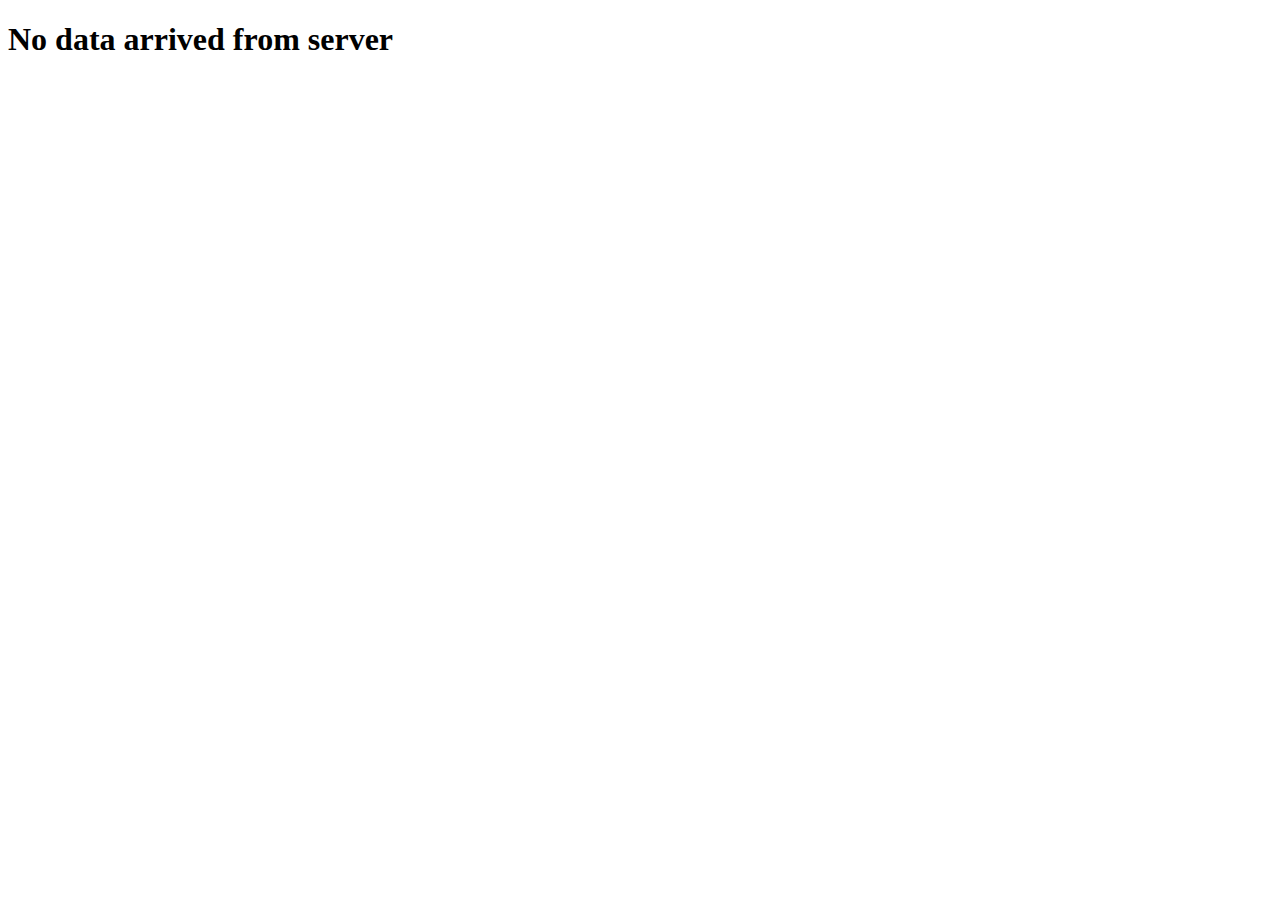
<file: sse.html>
<!DOCTYPE html>
<html lang="en">
<head>
    <meta charset="UTF-8">
    <meta name="viewport" content="width=device-width, initial-scale=1.0">
    <title>SSE TEST</title>
</head>
<body>
    
    <h1 id="customor">No data arrived from server</h1>

    <script>
        const element = document.getElementById("customor");
        const source = new EventSource("http://127.0.0.1:5000/events");
        source.addEventListener("customer", sseHandler);
        
        function sseHandler(event){
            let data = JSON.parse(event.data);
            element.innerHTML = data;
        }
    </script>
</body>
</html>
</file>
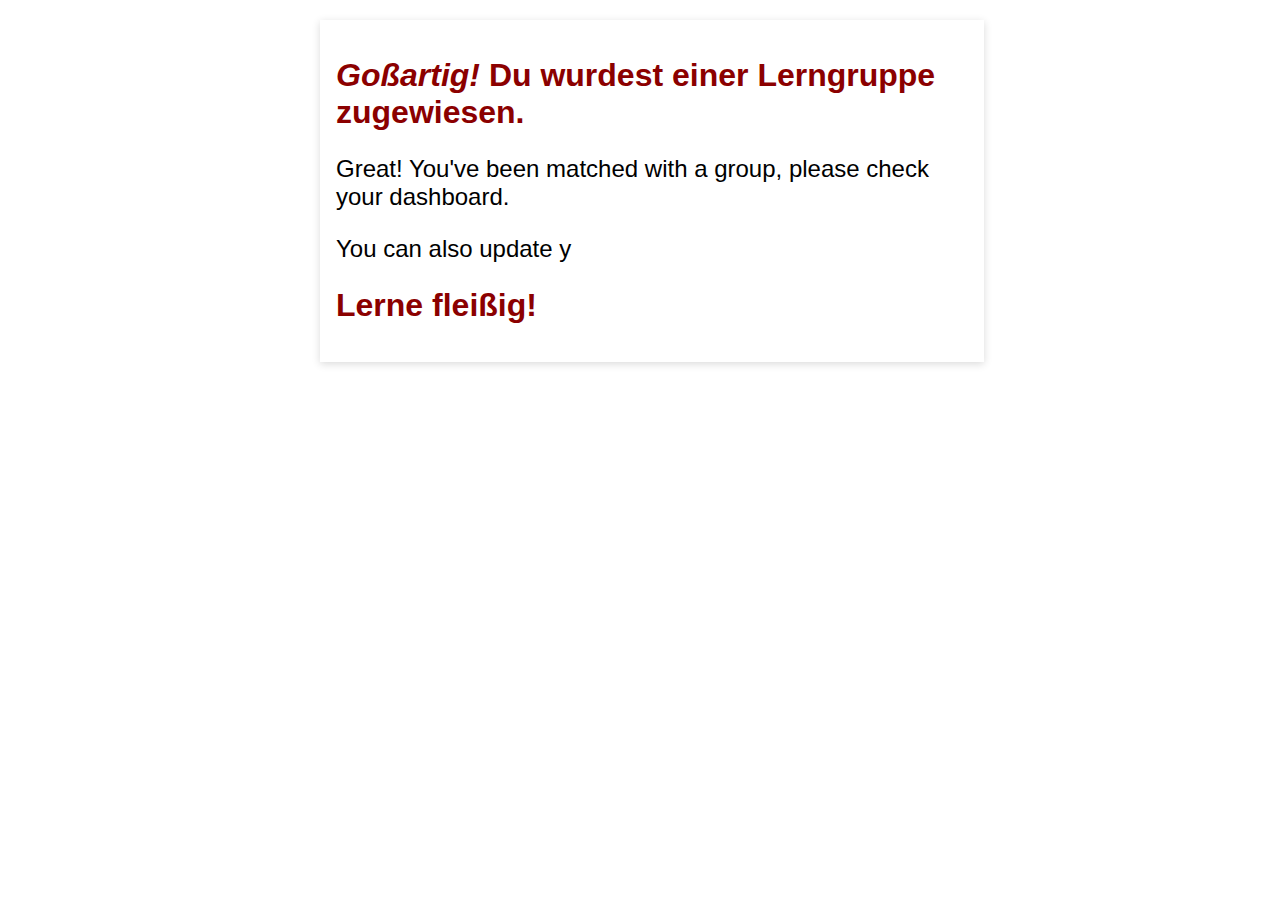
<file: mail/matching_email.html>
<!DOCTYPE html>
<html lang="en">
<head>
    <meta charset="UTF-8">
    <meta name="viewport" content="width=device-width, initial-scale=1.0">
    <title>Notification of Mathcing</title>
</head>
<body>
    
<style>
    .card-container {
      display:flex;
      justify-content: center;
      align-items: center;
      padding: 12px;
      width:100%;
      height:100%;
    }
    
    .card {
      height: 50%;
      width: 50%;
      background-color:light;
      padding: 16px;
      box-shadow: rgba(0, 0, 0, 0.15) 0px 2px 8px;
    
    }
    
    h1 {
      font-family: "Helvetica";
      font-weight: bold;
      color: darkred;
    }
    
    p {
     font-size: 24px;
     font-family: 'Segoe UI', Tahoma, Geneva, Verdana, sans-serif;
    }
    </style>
    
    
    <div class="card-container">
      <div class="card">
        <h1><em>Goßartig!</em> Du wurdest einer Lerngruppe zugewiesen.</h1>
        <p>Great! You've been matched with a group, please check your dashboard.</p>
        <p>You can also update y</p>
        <h1>Lerne fleißig!</h1>
      </div>
    </div>
    
</body>
</html>
</file>
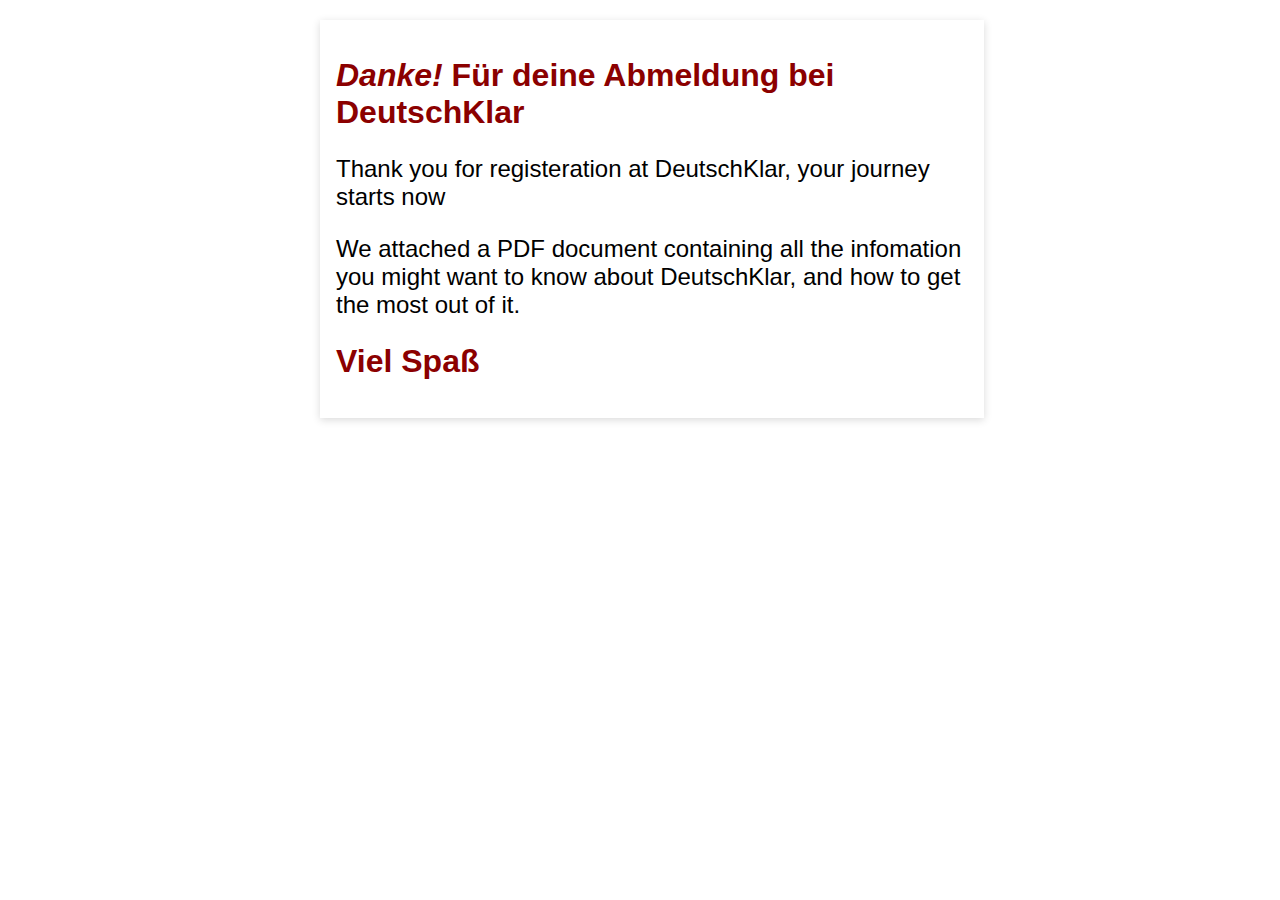
<file: mail/registeration_email..html>
<!DOCTYPE html>
<html lang="en">
<head>
    <meta charset="UTF-8">
    <meta name="viewport" content="width=device-width, initial-scale=1.0">
    <title>Confirmation of Registeration</title>
</head>
<body>
    
<style>
    .card-container {
      display:flex;
      justify-content: center;
      align-items: center;
      padding: 12px;
      width:100%;
      height:100%;
    }
    
    .card {
      height: 50%;
      width: 50%;
      background-color:light;
      padding: 16px;
      box-shadow: rgba(0, 0, 0, 0.15) 0px 2px 8px;
    
    }
    
    h1 {
      font-family: "Helvetica";
      font-weight: bold;
      color: darkred;
    }
    
    p {
     font-size: 24px;
     font-family: 'Segoe UI', Tahoma, Geneva, Verdana, sans-serif;
    }
    </style>
    
    
    <div class="card-container">
      <div class="card">
        <h1><em>Danke!</em> Für deine Abmeldung bei DeutschKlar</h1>
        <p>Thank you for registeration at DeutschKlar, your journey starts now</p>
        <p>We attached a PDF document containing all the infomation you might want to know about DeutschKlar, and how to get the most out of it.</p>
        <h1>Viel Spaß</h1>
      </div>
    </div>
    
</body>
</html>
</file>
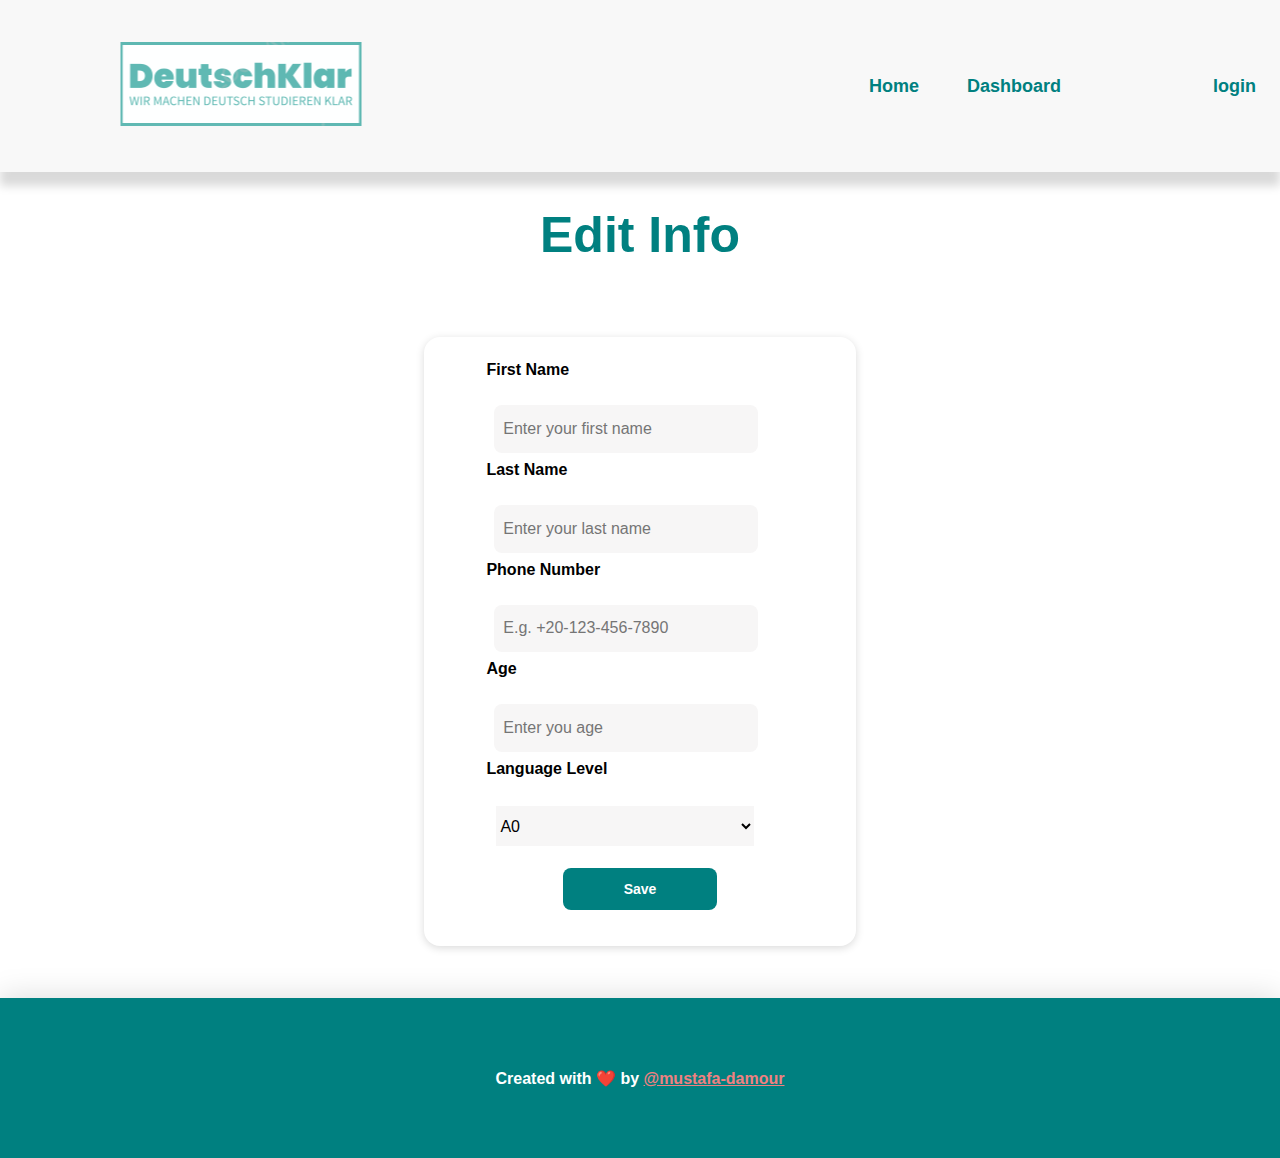
<file: site/edit.html>
<!DOCTYPE html>
<html lang="en">
<head>
    <meta charset="UTF-8">
    <meta name="viewport" content="width=device-width, initial-scale=1.0">
    <title>Edit</title>
    <script src="../static/script.js"></script>
    <link rel="stylesheet" href="../static/style.css">
</head>
<body>
    <header class="nav-header">
        <a href="/home">
            <img class="logo" src="../../static/logo.PNG">
        </a>
        <div class="space"></div>
        <a class="nav-button" href="/home">Home</a>
        <a class="nav-button" href="/dashboard">Dashboard</a>
        <a class="nav-button" id="profile-nav" style="visibility: hidden;" href="/profile">Profile</a>
        <a id="login-logout" class="nav-button" href="/inout">login</a>
    </header>
    <h1>Edit Info</h1>
    <div class="container">
        <div class="form-container">
            <form id="edit-form" name="edit-form" action="/update" onsubmit="return validateEditForm()" method="post">
                <div>
                    <label for"fname"><b>First Name</b></label>
                    <br>
                    <input type="text" id='edit-fname' name="fname" placeholder="Enter your first name" required>
                </div>
                <div>
                    <label for"lname"><b>Last Name</b></label>
                    <br>
                    <input type="text" id='edit-lname' name="lname" placeholder="Enter your last name" required>
                </div>
                <div>
                    <label for"phone_number"><b>  Phone Number  </b></label>
                    <br>
                    <input type="tel" id='edit-phone-number' name="phone_number" pattern="^[+]20-[0-9]{3}-[0-9]{3}-[0-9]{4}" placeholder="E.g. +20-123-456-7890" required>
                </div>
                
                <div>
                    <label for"age"><b>        Age        </b></label>
                    <br>
                    <input type="number" id='edit-age' name="age" min=18 max=80 placeholder="Enter you age" equal required>
                </div>
                <div>
                    <label for"level"><b> Language Level </b></label>
                    <br>
                        <select name="level" id='edit-level' required>
                            <option value="A0">A0</option>
                            <option value="A1">A1</option>
                            <option value="A2">A2</option>
                            <option value="B1">B1</option>
                            <option value="B2">B2</option>
                            <option value="C1">C1</option>
                            <option value="C2">C2</option>
                        </select>
                </div>
                <input type="submit" value="Save">
            </form>
        </div>
    </div>

    <footer>
        <h2 class="credits">Created with ❤️ by <a href="https://github.com/mustafa-damour/" class="github-link">@mustafa-damour</a> </h2>
    </footer>
</body>
</html>
</file>
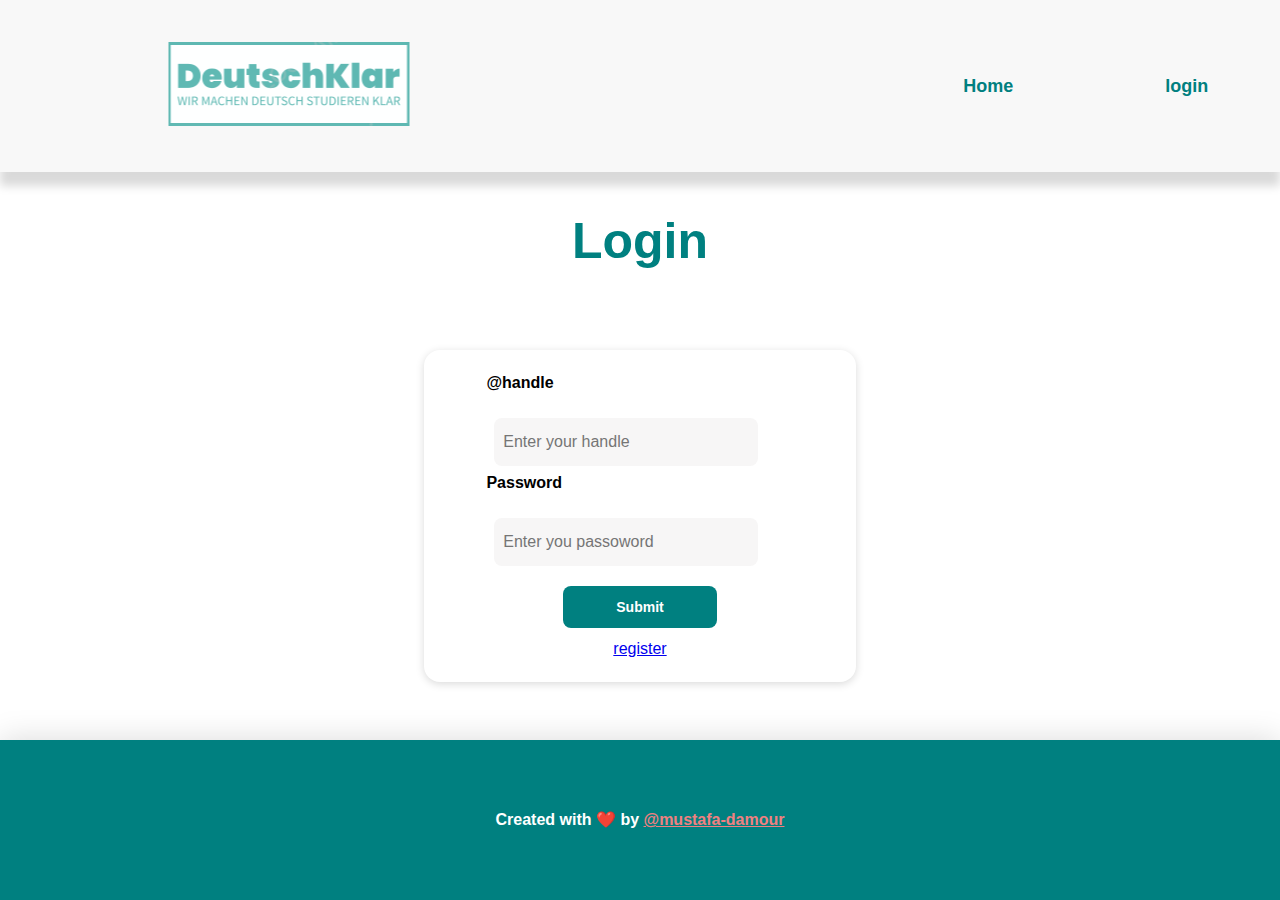
<file: site/login.html>
<!DOCTYPE html>
<html lang="en">
<head>
    <meta charset="UTF-8">
    <meta name="viewport" content="width=device-width, initial-scale=1.0">
    <title>Login</title>
    <script src="../static/script.js"></script>
    <link rel="stylesheet" href="../static/style.css">
</head>
<body>
    <header class="nav-header">
        <a href="/home">
            <img class="logo" src="../../static/logo.PNG">
        </a>
        <div class="space"></div>
        <a class="nav-button" href="/home">Home</a>
        <a class="nav-button" id="profile-nav" style="visibility: hidden;" href="/profile">Profile</a>
        <a id="login-logout" class="nav-button" href="/inout">login</a>
        
    </header>
    <h1>Login</h1>
    <div class="container">
        <div class="form-container">
            <form id="loginForm" name="loginForm" action="/login" onsubmit="return validateForm()" method="post">
                <div>
                    <label for"handle"><b>@handle</b></label>
                    <br>
                    <input type="text" name="handle" placeholder="Enter your handle" required>
                </div>
                <div>
                    <label for"password"><b>Password</b></label>
                    <br>
                    <input type="password" name="password" placeholder="Enter you passoword" required>
                </div>
                
                <input type="submit" value="Submit">
                <a href="/register">register</a>
            </form>
            
        </div>
    </div>
    <footer>
        <h2 class="credits">Created with ❤️ by <a href="https://github.com/mustafa-damour/" class="github-link">@mustafa-damour</a> </h2>
    </footer>
</body>
</html>
</file>
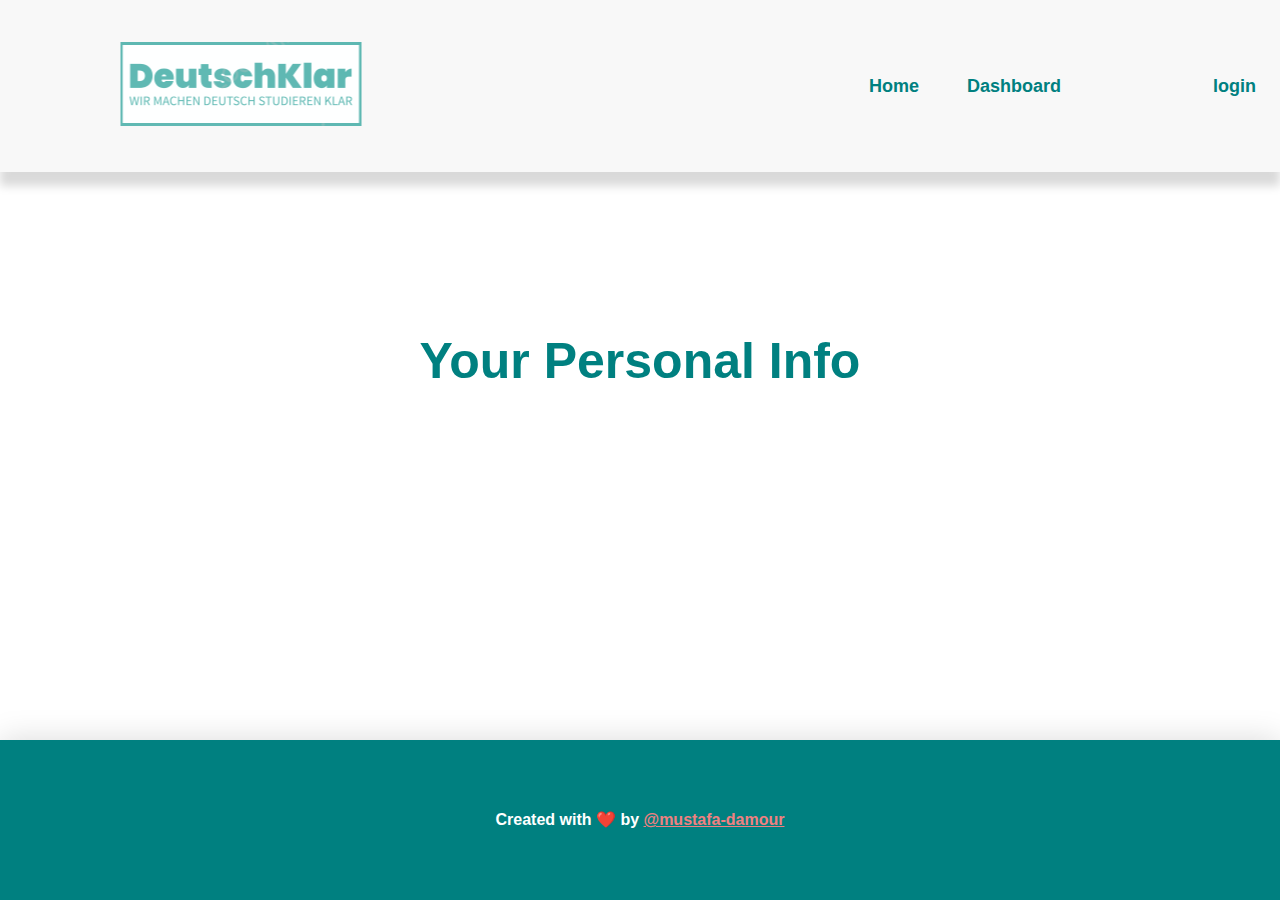
<file: site/profile.html>
<!DOCTYPE html>
<html lang="en">
<head>
    <meta charset="UTF-8">
    <meta name="viewport" content="width=device-width, initial-scale=1.0">
    <title>Profile</title>
    <script src="/static/script.js"></script>
    <link rel="stylesheet" href="/static/style.css">
</head>
<body>

    <header class="nav-header">
        <a href="/home">
            <img class="logo" src="../../static/logo.PNG">
        </a>
        <div class="space"></div>
        <a class="nav-button" href="/home">Home</a>
        <a class="nav-button" href="/dashboard">Dashboard</a>
        <a class="nav-button" id="profile-nav" style="visibility: hidden;" href="/profile">Profile</a>
        <a id="login-logout" class="nav-button" href="/inout">login</a>
    </header>

    <h1>Your Personal Info</h1>
    

    <div id="profile-container" class="profile-container">

        <div id="profile-loader" class="profile-loader"></div>

    </div>

    <footer>
        <h2 class="credits">Created with ❤️ by <a href="https://github.com/mustafa-damour/" class="github-link">@mustafa-damour</a> </h2>
    </footer>
</body>
</html>
</file>
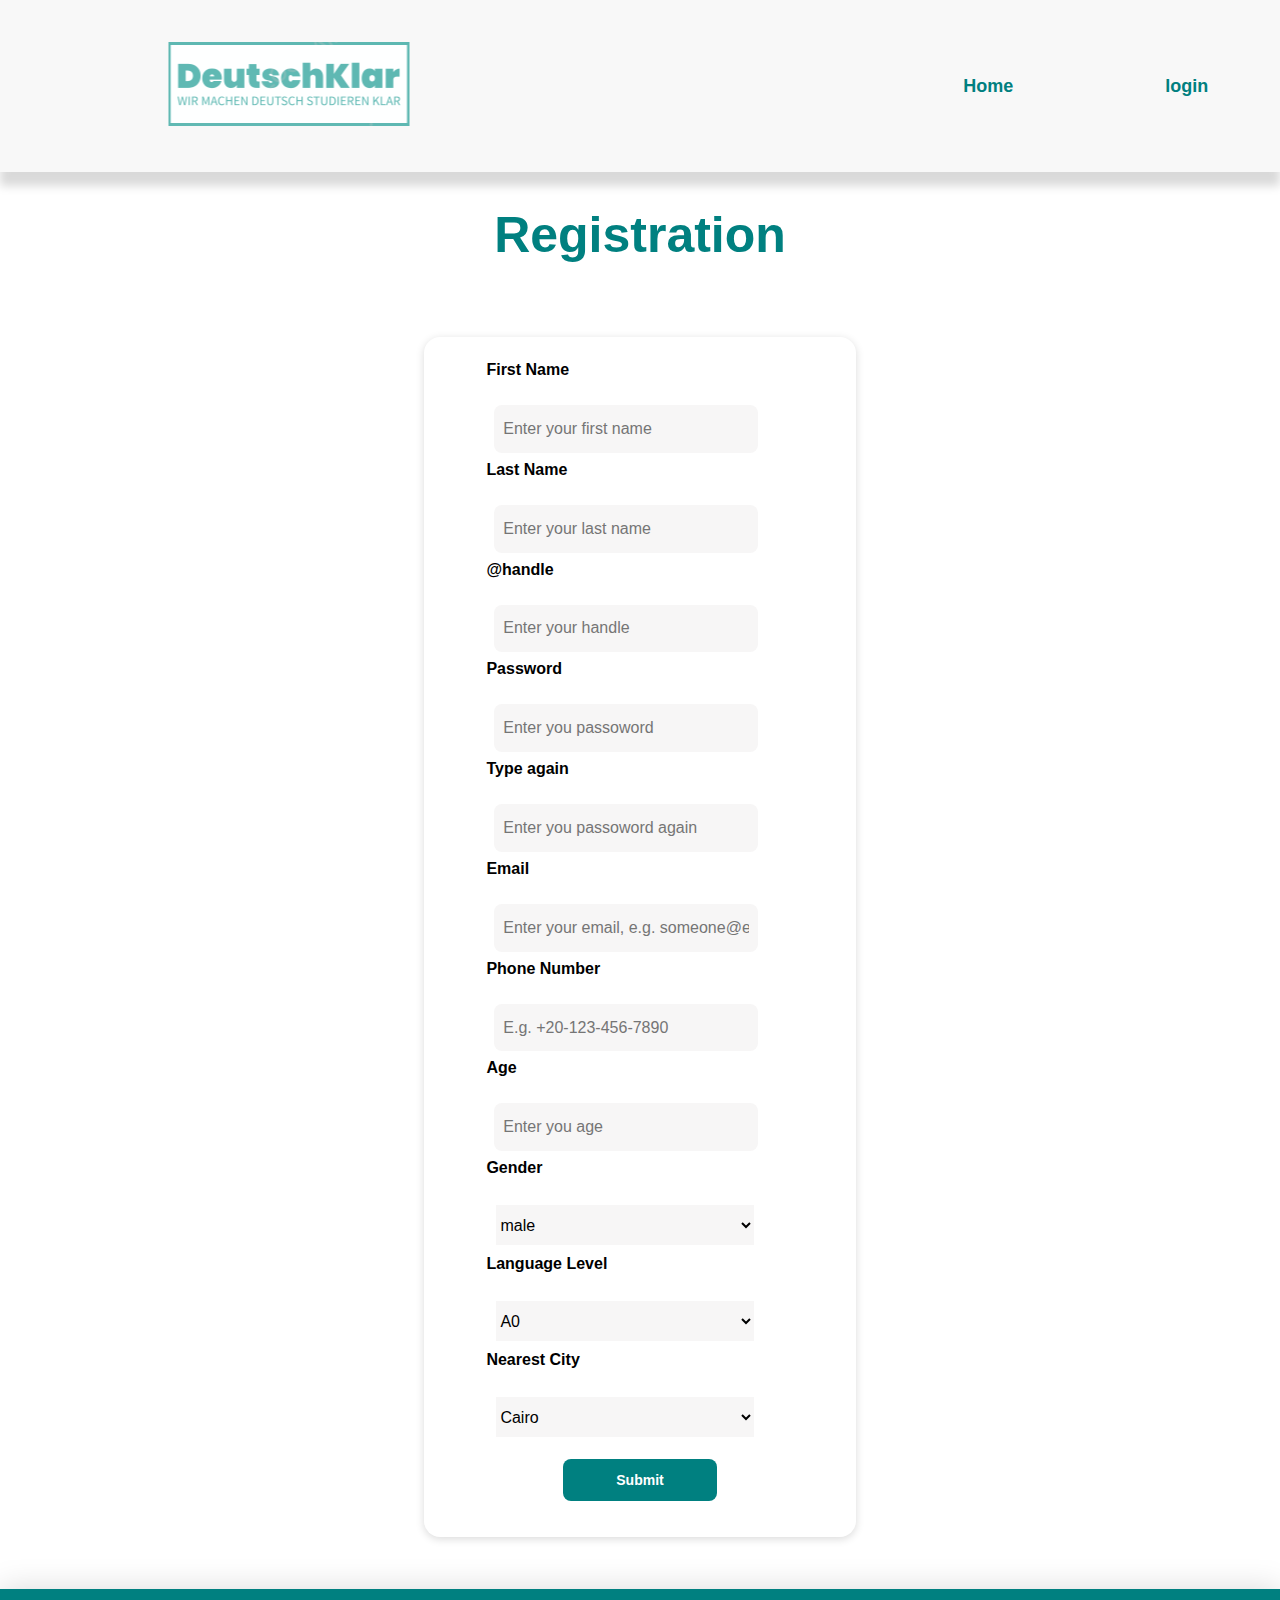
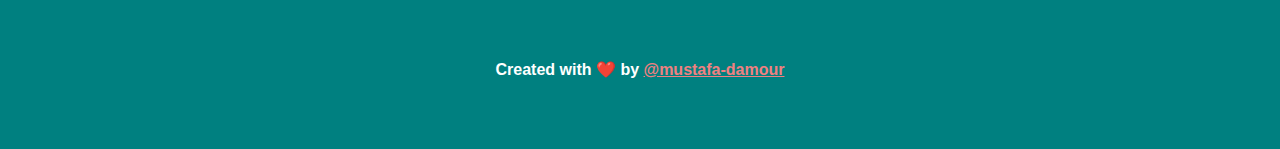
<file: site/register.html>
<!DOCTYPE html>
<html lang="en">
<head>
    <meta charset="UTF-8">
    <meta name="viewport" content="width=device-width, initial-scale=1.0">
    <title>Registration</title>
    <script src="../static/script.js"></script>
    <link rel="stylesheet" href="../static/style.css">
</head>
<body>
    <header class="nav-header">
        <a href="/home">
            <img class="logo" src="../../static/logo.PNG">
        </a>
        <div class="space"></div>
        <a class="nav-button" href="/home">Home</a>
        <a class="nav-button" id="profile-nav" style="visibility: hidden;" href="/profile">Profile</a>
        <a id="login-logout" class="nav-button" href="/inout">login</a>
    </header>
    <h1>Registration</h1>
    <div class="container">
        <div class="form-container">
            <form id="RegForm" name="RegForm" action="/create" onsubmit="return validateRegForm()" method="post">
                <div>
                    <label for"fname"><b>First Name</b></label>
                    <br>
                    <input type="text" name="fname" placeholder="Enter your first name" required>
                </div>
                <div>
                    <label for"lname"><b>Last Name</b></label>
                    <br>
                    <input type="text" name="lname" placeholder="Enter your last name" required>
                </div>
                <div>
                    <label for"handle"><b> @handle </b></label>
                    <br>
                    <input type="text" name="handle" placeholder="Enter your handle" required>
                </div>

                <div>
                    <label for"password"><b>Password  </b></label>
                    <br>
                    <input type="password" name="password" placeholder="Enter you passoword" required>
                </div>
                <div>
                    <label for"password"><b>Type again</b></label>
                    <br>
                    <input type="password" name="confirm_password" placeholder="Enter you passoword again" required>
                </div>
                <div>
                    <label for"email"><b> Email      </b></label>
                    <br>
                    <input type="text" name="email" placeholder="Enter your email, e.g. someone@example.com" required>
                </div>
                <div>
                    <label for"phone_number"><b>  Phone Number  </b></label>
                    <br>
                    <input type="tel" name="phone_number" pattern="^[+]20-[0-9]{3}-[0-9]{3}-[0-9]{4}" placeholder="E.g. +20-123-456-7890" required>
                </div>
                
                <div>
                    <label for"age"><b>        Age        </b></label>
                    <br>
                    <input type="number" name="age" min=18 max=80 placeholder="Enter you age" equal required>
                </div>
                <div>
                    <label for"gender"><b>     Gender     </b></label>
                    <br>
                        <select name="gender" required>
                            <option value="male">male</option>
                            <option value="female">female</option>
                            <option value="unknown">prefer not to say</option>
                        </select>
                </div>
                <div>
                    <label for"level"><b> Language Level </b></label>
                    <br>
                        <select name="level" required>
                            <option value="A0">A0</option>
                            <option value="A1">A1</option>
                            <option value="A2">A2</option>
                            <option value="B1">B1</option>
                            <option value="B2">B2</option>
                            <option value="C1">C1</option>
                            <option value="C2">C2</option>
                        </select>
                </div>
                <div>
                    <label for"city"><b>    Nearest City    </b></label>
                    <br>
                    <select name="city" required>
                        <option value="Cairo">Cairo</option>
                        <option value="Alexandria">Alexandria</option>
                        <option value="Sinai">Sinai</option>
                        <option value="Luxor">Luxor</option>
                        <option value="Aswan">Aswan</option>
                        <option value="Sohag">Sohag</option>
                        <option value="Manofia">Manofia</option>
                        <option value="Asyut">Asyut</option>
                        <option value="Ismailia">Ismailia</option>
                    </select>
                    
                </div>
                <input type="submit" value="Submit">
                
            </form>
        </div>
    </div>

    <footer>
        <h2 class="credits">Created with ❤️ by <a href="https://github.com/mustafa-damour/" class="github-link">@mustafa-damour</a> </h2>
    </footer>
</body>
</html>
</file>
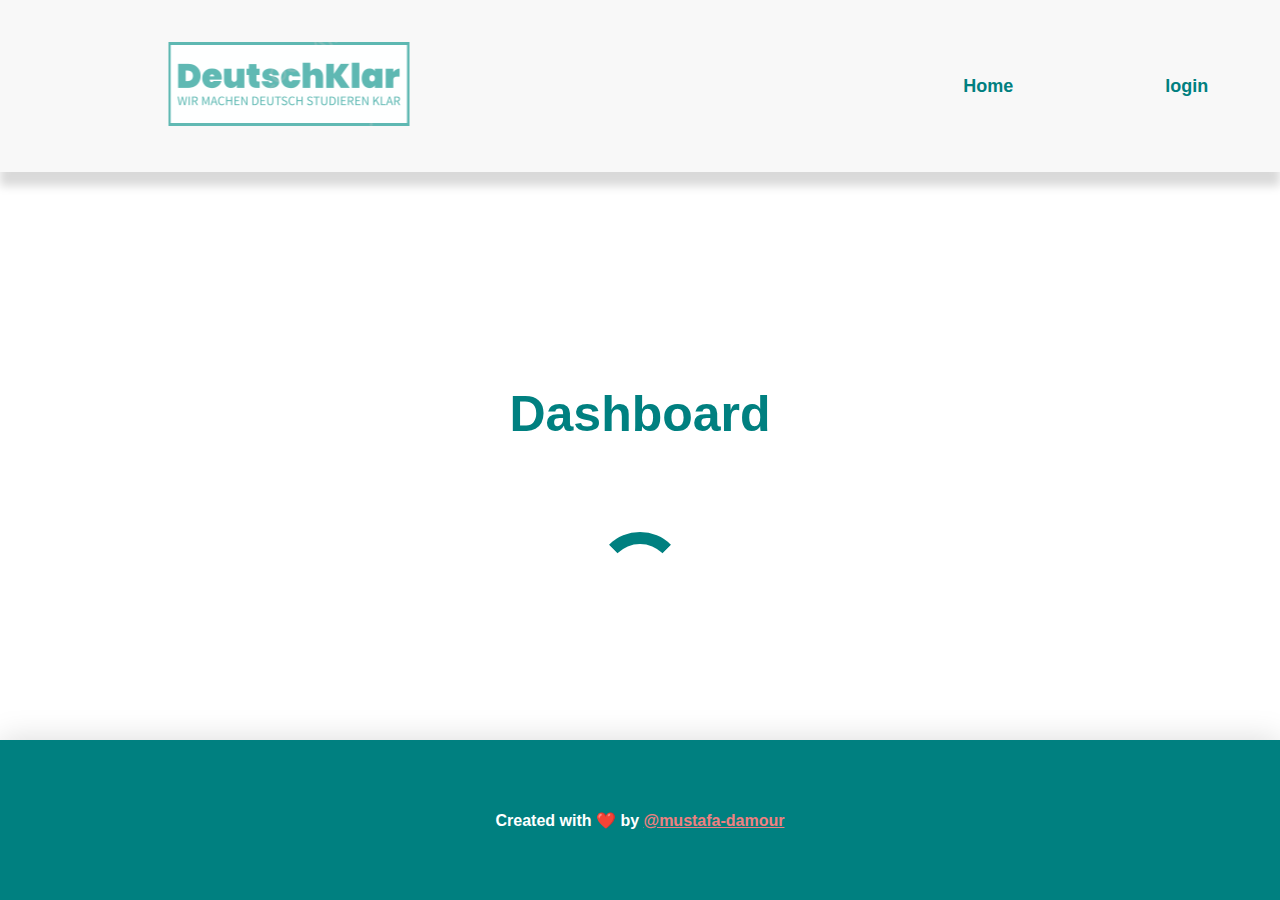
<file: site/user/dashboard.html>
<!DOCTYPE html>
<html lang="en">
<head>
    <meta charset="UTF-8">
    <meta name="viewport" content="width=device-width, initial-scale=1.0">
    <title>Dashboard</title>
    <script src="/static/script.js"></script>
    <link rel="stylesheet" href="../../static/style.css">
</head>
<body>
    <header class="nav-header">
        <a href="/home">
            <img class="logo" src="../../static/logo.PNG">
        </a>
        <div class="space"></div>
        <a class="nav-button" href="/home">Home</a>
        <a class="nav-button" id="profile-nav" style="visibility: hidden;" href="/profile">Profile</a>
        <a id="login-logout" class="nav-button" href="/inout">login</a>
    </header>
    <h1 id="handle-header"></h1>
    <h1>Dashboard</h1>
    <div id="dashboard" class="dashboard" onload="refresh()">
        <div id="cards-loader" class="cards-loader"></div>
    </div>
        
        



    </div>
    <footer>
        <h2 class="credits">Created with ❤️ by <a href="https://github.com/mustafa-damour/" class="github-link">@mustafa-damour</a> </h2>
    </footer>
</body>
</html>
</file>
<file: static/style.css>
body {
    margin: 0px;
    display: flex;
    flex-direction: column;
    height: 100vh;
    width: 100%;
    justify-content: space-between;
}

.container {
    /* margin-top: auto;
    margin-bottom: auto; */
    /* width: 100hv; */
    font-family: 'Segoe UI', Tahoma, Geneva, Verdana, sans-serif;
    display: flex;
    justify-content: center;
    align-items: center;
}



.dashboard {
    display: flex;
    width: auto;
    flex-direction: column;   
    justify-content: center;
    align-items: center;
    height: 100hv;
    margin-bottom: 32px;
    gap: 1em;

}

.card-container {
    margin: 5px;
    padding: 14px;
    display: flex;
    width: 50%;
    flex-direction: column;
    align-items: center;
    /* background-color: lightgray; */
    border-radius: 6px;
    box-shadow: rgba(0, 0, 0, 0.15) 0px 2px 8px;
}

.card-header {
    display: flex;
    justify-content: space-between;
    width: 90%;
}

.contacts-header {
    display: flex;
}

.contacts-container {
    display: flex;
    width: 100%;
    flex-direction: column;
    justify-content: left;

}

.contact {
    padding-left: 32px;
    font-size: 20px;
    font-family: 'Times New Roman', Times, serif
}

.role {
    font-family: sans-serif;
    font-size: 18px;
    font-weight: bold;
}

.handle {
    font-family: monospace;
    font-size: 16px;
}

.form-container {
    height: 100hv;
    width: 30%;
    margin: 20px;
    margin-top: 40px;
    padding: 24px;
    box-shadow: rgba(0, 0, 0, 0.15) 0px 2px 8px;
    border-radius: 16px;
}

form {
    display: flex;
    flex-direction: column;
    width: 100%;  
    justify-content: center;
    align-items: center;
}

form div {
    display: flex;
    flex-direction: column;
    width: 80%;
    justify-content: center;
}

input[type=text], input[type=password], input[type=number], input[type=tel] {
    width: 80%;
    height: 30px;
    font-size: 16px;
    margin: 8px;
    border: none;
	outline: none;
    background-color: rgb(247, 246, 246);
    padding: 1ch;
}


input {
    border-radius: 8px;
}

input[type=number] {
    width: 80%;
    height: 30px;
    font-size: 16px;
    margin: 8px;
    margin-right: auto;
}

select {
    width: 84%;
    height: 40px;
    font-size: 16px;
    margin: 10px;
    margin-right: auto;
    outline: none;
    background-color: rgb(247, 246, 246);
    border: none;
	outline: none;
}

input[type=submit] {
    margin: 12px auto;
    width: 40%;
    height: 3em;
    background-color: teal;
    font-size: 14px;
    font-weight: bold;
    color: white;
    border-radius: 8px;
    border: none;
    outline: none;
    cursor: pointer;
}

input[type=submit]:hover {
    background-color: rgb(0, 176, 176);
}

header {
    display: flex;
    justify-content: center;
    align-items: center;
}

.logo {

    scale: 50%;
}

h1 {
        font-size: 50px;
        font-family:'Franklin Gothic Medium', 'Arial Narrow', Arial, sans-serif;
        display: flex;
        color: teal;
        justify-content: center;
        align-items: center;

}

/* label {
    white-space: pre;
} */

.space {
    width: 32%;
}

.nav-button {
    display: flex;
    justify-content: center;
    width: auto;
    height: 3em;
    color: teal;
    background-color: transparent;
    border-radius: 8px;
    align-items: center;
    text-decoration: none;
    /* box-shadow: rgba(0, 0, 0, 0.15) 2px 2px 10px; */
    margin-left: 24px;
    margin-right: 24px;
    font-family: 'Segoe UI', Tahoma, Geneva, Verdana, sans-serif;
    font-size: large;
    font-weight: bold;
}

nav {
    display: flex;
    align-items: start;
}

.nav-header {
    display: flex;
    justify-content: center;
    width: 100%;
    background: rgba(245, 245, 245, 0.72);
    box-shadow: rgba(0, 0, 0, 0.15) 0px 14px 9px;
}


footer {
    display: flex;
    justify-content: center;
    align-items: center;
    margin-top: 32px;
    width: 100hv;
    min-height: 10em;
    background-color: teal;
    box-shadow: rgba(0, 0, 0, 0.15) 0px 0px 30px;
}

.credits {
    color: white;
    font-family: 'Segoe UI', Tahoma, Geneva, Verdana, sans-serif;
    font-size: 16px;
}

.cards-loader {
    border: 12px solid white;
    border-radius: 50%;
    border-top: 12px solid teal;
    width: 64px;
    height: 64px;
    animation: spin 1s linear infinite;
  }
  
  @keyframes spin {
    0% { transform: rotate(0deg); }
    100% { transform: rotate(360deg); }
  }

  .logs-container {
    width: 50%;
    height: 100vh;
    border: 5px;
    justify-content: center;
  }

  .log{
    padding-left: 32px;
    padding-right: 10px;
    font-family: monospace;
    font-size: large;
  }

  .delete-logs {
    margin: 12px;
    width: 7em;
    height: 3em;
    background-color: crimson;
    color: white;
    border-radius: 8px;
  }

  .banner {
    aspect-ratio: 16 / 9;
    margin-bottom: 20px;
  }

  .login-register {
    background-color: teal;
    margin: 2em;
    padding: 4em;
  }

.nav-button:hover {
    color: coral;
}

.featured-container {
    display: flex;
    width: auto;
    padding-left: 10%;
    padding-right: 10%;
    padding-top: 4%;
    padding-bottom: 4%;
    justify-content: space-between;
}

.featured-img {
    height: 64px;
}

.testimonials-container {
    display: flex;
    margin: auto;
    width: 100%;
    flex-direction: column;
    padding: auto;
    justify-content: space-between;
    gap: 2em;
}

.testimonial {
    margin: auto;
    display: flex;
    justify-content: center;
    width: 60%;
    box-shadow: rgba(0, 0, 0, 0.15) 0px 2px 8px;
    /* gap: 4ch; */
    border-radius: 10px;
}

.testimonial-details {
    margin: 10px;
}

.testimonial-img {
    margin: 20px;
    height: 120px;
}

.testimonial-p {
    margin: 20px;
    font-size: 30px;
}

.testimonial-article {
    margin: 20px;
    font-size: 18px;
}

.github-link {
    color: lightcoral;
}

.profile-container {
    display: flex;
    width: auto;
    flex-direction: column;   
    justify-content: center;
    align-items: center;
    height: auto;
    margin-bottom: 32px;
}

.profile-details {
    margin: 5px;
    padding: 20px;
    display: flex;
    width: 40%;
    flex-direction: column;
    align-items: center;
    justify-content: left;
    /* background-color: lightgray; */
    border-radius: 6px;
    box-shadow: rgba(0, 0, 0, 0.15) 0px 2px 8px;
}

.profile-contact {
    font-size: 20px;
    width: 100%;
    margin: 10px;
    padding: 8px;
    font-family: 'Lucida Sans', 'Lucida Sans Regular', 'Lucida Grande', 'Lucida Sans Unicode', Geneva, Verdana, sans-serif;
    background-color: rgb(240, 239, 239);
    border-radius: 6px;
}

.edit-profile {
    margin: 12px auto;
    width: 8em;
    height: 3em;
    background-color: teal;
    font-size: 14px;
    font-weight: bold;
    color: white;
    border-radius: 8px;
    border: none;
    outline: none;
    cursor: pointer;
}

.edit-profile:hover {
    background-color: rgb(0, 176, 176);
}

.profile-pic {
    height: 140px;
    border-radius: 50%;
    margin: 10px;
}

.status-title {
    font-family: 'Franklin Gothic Medium', 'Arial Narrow', Arial, sans-serif;
    color: teal;
    font-weight: bold;
}

.status {
    width: 100%;
}

.status-field {
    width: 80%;
    height: 30px;
    font-size: 16px;
    margin: 8px;
    border: none;
	outline: none;
    background-color: rgb(247, 246, 246);
    padding: 1ch;
}

.status-container {
    display: flex;
    align-items: center;
}

.status-p {
    font-family: 'Times New Roman', Times, serif;
    font-style: italic;
    margin: 20px;
    color: darkslategrey;
    font-size: large;
    /* border-top: 2px solid grey; */
}

.status-icon {
    height: 26px;
}
</file>
